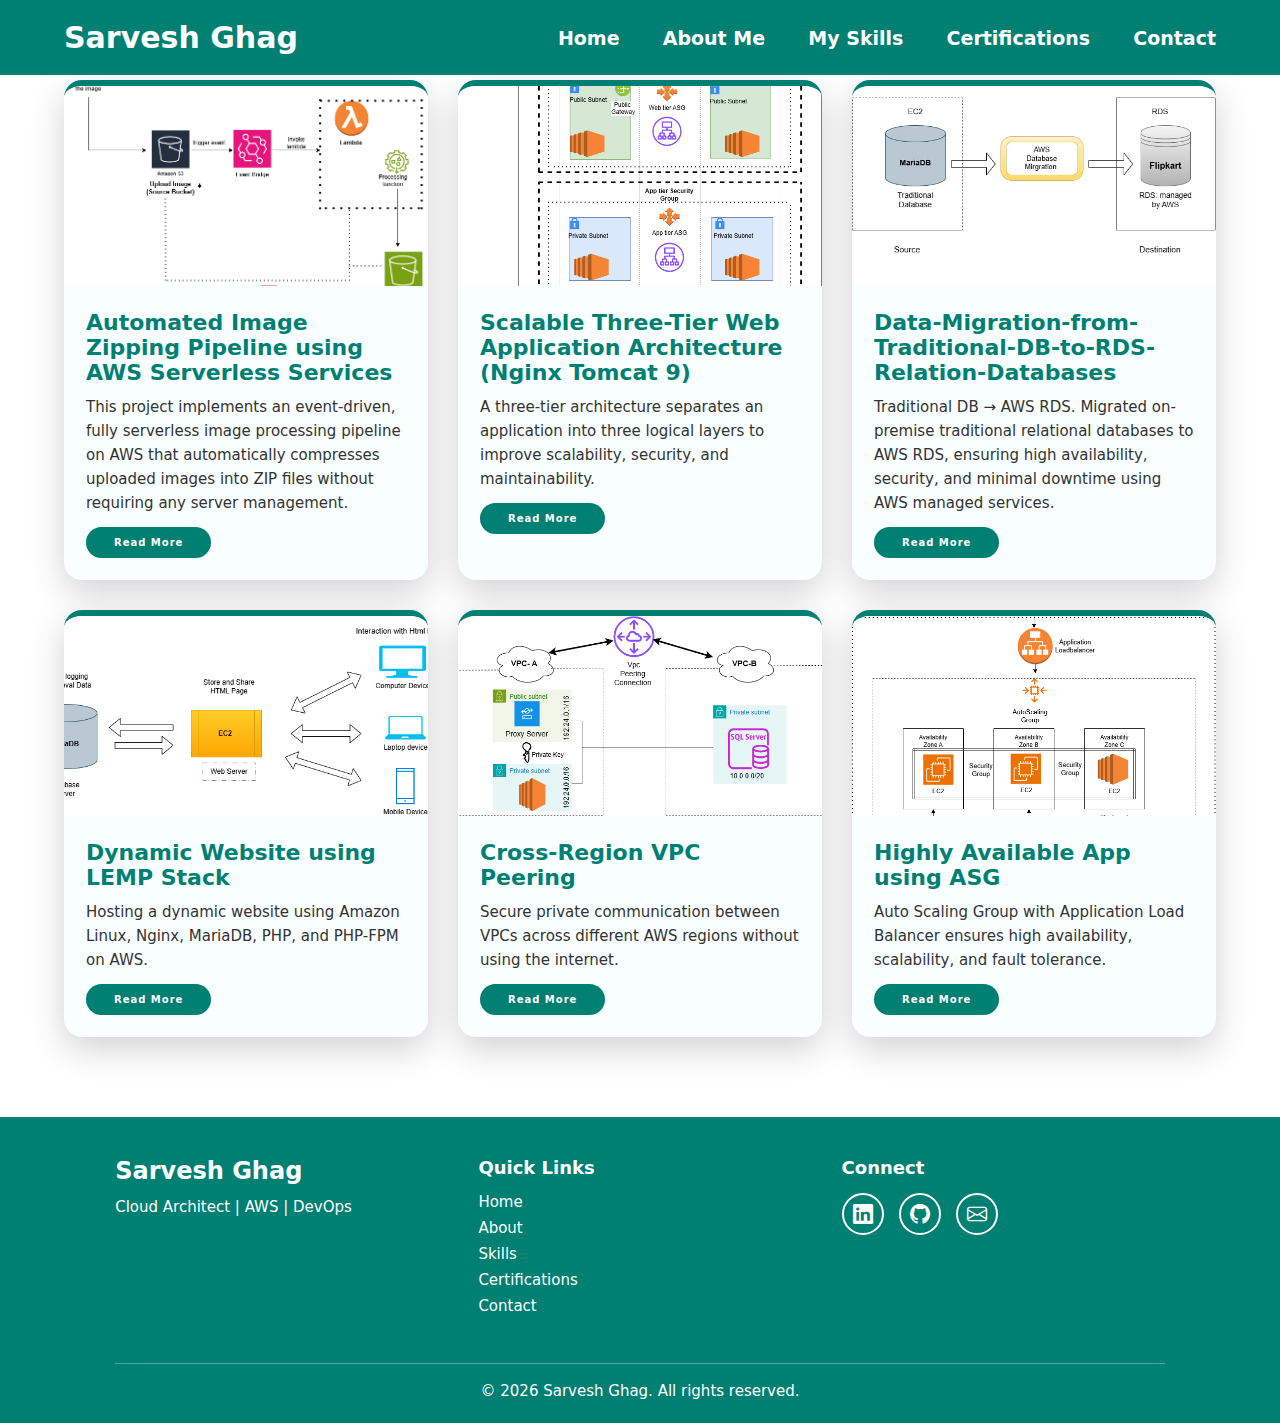
<file: aws.html>
<!DOCTYPE html>
<html lang="en">

<head>
    <meta charset="UTF-8">
    <meta name="viewport" content="width=device-width, initial-scale=1.0">
    <title>AWS Services Overview</title>
</head>

<body>


    <link rel="stylesheet" href="https://cdn.jsdelivr.net/npm/bootstrap-icons@1.11.3/font/bootstrap-icons.css">



    <link href='https://cdn.boxicons.com/3.0.6/fonts/basic/boxicons.min.css' rel='stylesheet'>

    <link rel="stylesheet" href="assets/style.css">
    <link rel="stylesheet" href="assets/aws.css">

    <script src="https://cdn.jsdelivr.net/npm/bootstrap@5.3.8/dist/js/bootstrap.bundle.min.js"
        integrity="sha384-FKyoEForCGlyvwx9Hj09JcYn3nv7wiPVlz7YYwJrWVcXK/BmnVDxM+D2scQbITxI"
        crossorigin="anonymous"></script>

    <!-- header section-->
    <header class="header">
        <a href="#home" class="logo">Sarvesh Ghag</a>
        <i class='bx bx-menu' id="menu-icon"></i>


        <nav class="navbar">
            <a href="index.html">Home</a>
            <a href="about.html ">About Me</a>
            <a href="myskill.html">My Skills</a>
            <a href="certification.html">Certifications</a>
            <a href="contact.html">Contact</a>

        </nav>
    </header>

    <section class="architecture-section">
        <div class="architecture-grid">



            <!-- Card 1 -->

            <div class="architecture-card">
                <img src="image/zipS3.drawio.png" alt="zip S3">
                <div class="card-content">
                    <h2> Automated Image Zipping Pipeline using AWS Serverless Services</h2>
                    <p>
                        This project implements an event-driven, fully serverless image processing pipeline on AWS that
                        automatically compresses uploaded images into ZIP files without requiring any server management.
                    </p>
                    <a href="https://github.com/sarveshghag-cloud/Automated-Image-Zipping-Pipeline-using-AWS-Serverless-Services.git"
                        class="btn">Read More</a>
                </div>
            </div>

            <!-- Card 2 -->
            <div class="architecture-card">
                <img src="image/3-tier.drawio.png" alt="zip S3">
                <div class="card-content">
                    <h2>Scalable Three-Tier Web Application Architecture (Nginx Tomcat 9)</h2>
                    <p>
                        A three-tier architecture separates an application into three logical layers to improve
                        scalability, security, and maintainability.
                    </p>
                    <a href="https://github.com/sarveshghag-cloud/Scalable-Three-Tier-Web-Application-Architecture-Nginx-Tomcat-9-.git" class="btn">Read More</a>
                </div>
            </div>



             <!-- Card 3-->
            <div class="architecture-card">
                <img src="image/migration.jpeg" alt="migration">
                <div class="card-content">
                    <h2>Data-Migration-from-Traditional-DB-to-RDS-Relation-Databases</h2>
                    <p>
                        Traditional DB → AWS RDS.
                        Migrated on-premise traditional relational databases to AWS RDS, ensuring high availability,
                        security, and minimal downtime using AWS managed services.
                    </p>
                    <a href="https://github.com/sarveshghag-cloud/Data-Migration-from-Traditional-DB-to-RDS-Relation-Databases-Services-.git"
                        class="btn">Read More</a>
                </div>
            </div>

            <!-- Card 4 -->
            <div class="architecture-card">
                <img src="image/dynamic.drawio.png" alt="LEMP Stack">
                <div class="card-content">
                    <h2>Dynamic Website using LEMP Stack</h2>
                    <p>
                        Hosting a dynamic website using Amazon Linux, Nginx,
                        MariaDB, PHP, and PHP-FPM on AWS.
                    </p>
                    <a href="https://github.com/sarveshghag-cloud/Signup-Page-using-LEMP-Dynamic-Stack-linux-Nginx-MySQL-php-.git"
                        class="btn">Read More</a>
                </div>
            </div>

            <!-- Card 5 -->
            <div class="architecture-card">
                <img src="image/VPC _peering.png" alt="VPC Peering">
                <div class="card-content">
                    <h2>Cross-Region VPC Peering</h2>
                    <p>
                        Secure private communication between VPCs across
                        different AWS regions without using the internet.
                    </p>
                    <a href="https://github.com/sarveshghag-cloud/-VPC-virtual-Private-Cloud-Peering-Between-two-different-AWS-regions-.git"
                        class="btn">Read More</a>
                </div>
            </div>

            <!-- Card 6 -->
            <div class="architecture-card">
                <img src="image/Auto.drawio.png" alt="Auto Scaling">
                <div class="card-content">
                    <h2>Highly Available App using ASG</h2>
                    <p>
                        Auto Scaling Group with Application Load Balancer
                        ensures high availability, scalability, and fault tolerance.
                    </p>
                    <a href="https://github.com/sarveshghag-cloud/Highly-Available-Web-Application-Using-Auto-Scaling-Group.git"
                        class="btn">Read More</a>
                </div>
            </div>



           

        </div>
    </section>
    <footer class="footer">
        <div class="footer-container">

            <!-- Brand -->
            <div class="footer-brand">
                <h3>Sarvesh Ghag</h3>
                <p>Cloud Architect | AWS | DevOps</p>
            </div>

            <!-- Quick Links -->
            <div class="footer-links">
                <h4>Quick Links</h4>
                <a href="index.html">Home</a>
                <a href="about.html">About</a>
                <a href="aws.html">Skills</a>
                <a href="certification.html">Certifications</a>
                <a href="#contact">Contact</a>
            </div>

            <!-- Social -->
            <div class="footer-social">
                <h4>Connect</h4>
                <div class="social-icons">
                    <a href="https://www.linkedin.com/" target="_blank"><i class="bi bi-linkedin"></i></a>
                    <a href="https://github.com/" target="_blank"><i class="bi bi-github"></i></a>
                    <a href="mailto:yourmail@gmail.com"><i class="bi bi-envelope"></i></a>
                </div>
            </div>

        </div>

        <div class="footer-bottom">
            <p>© 2026 Sarvesh Ghag. All rights reserved.</p>
        </div>
    </footer>
















</body>

</html>
</file>
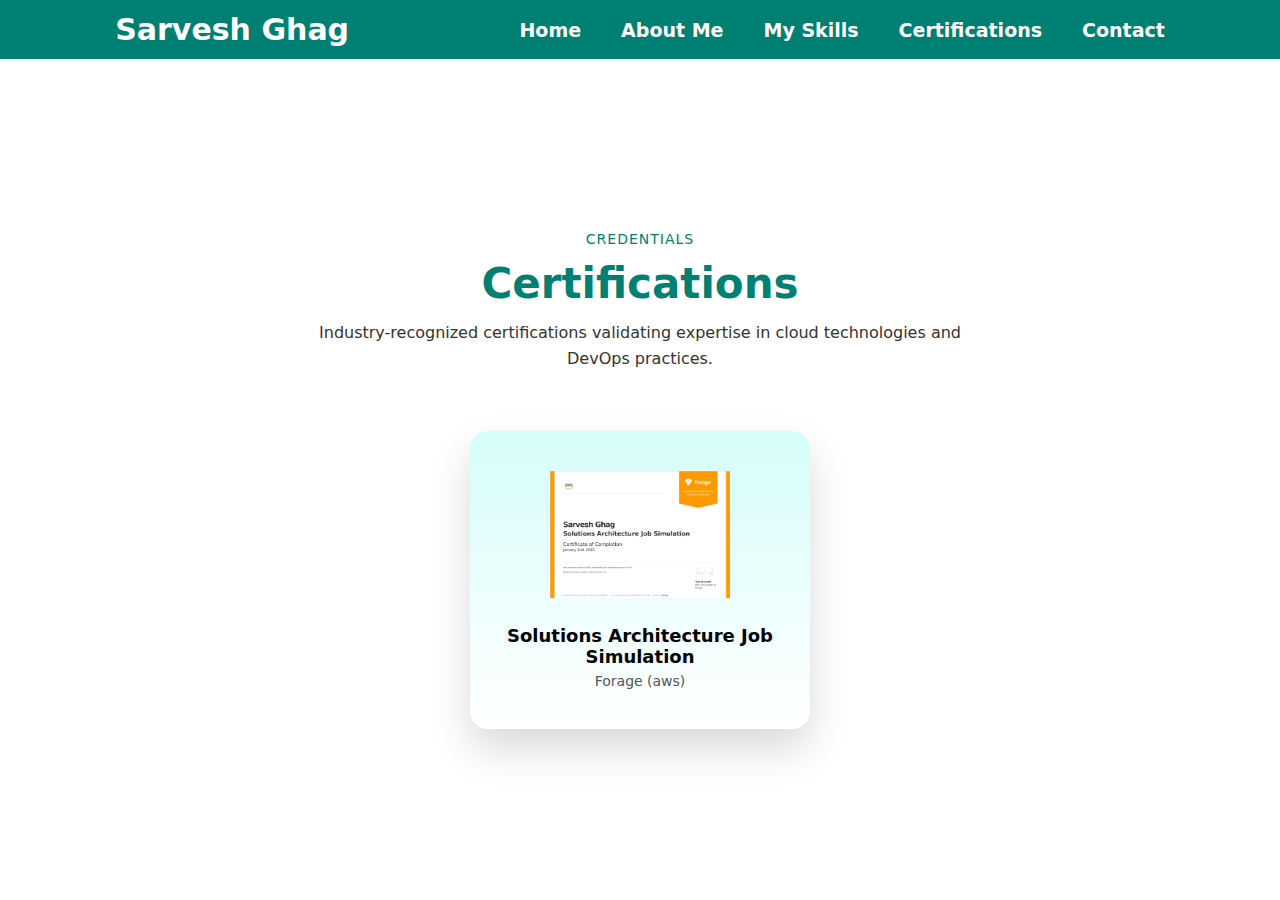
<file: certification.html>
<!DOCTYPE html>
<html lang="en">
<head>
    <meta charset="UTF-8">
    <meta name="viewport" content="width=device-width, initial-scale=1.0">
    <title>Certifications</title>
    <link rel="stylesheet" href="assets/certification.css">
</head>
<body>
     <!-- header section-->
    <header class="header">
        <a href="index.html" class="logo">Sarvesh Ghag</a>
        <i class='bx bx-menu' id="menu-icon"></i>




         <nav class="navbar">
            <a href="index.html">Home</a>
            <a href="about.html ">About Me</a>
            <a href="myskill.html">My Skills</a>
            <a href="certification.html">Certifications</a>
             <a href="contact.html">Contact</a>

        </nav>
    </header>

<section class="certifications">
    <div class="cert-container">

        <span class="section-tag">Credentials</span>
        <h1 class="section-title">Certifications</h1>
        <p class="section-subtitle">
            Industry-recognized certifications validating expertise in cloud technologies
            and DevOps practices.
        </p>

        <div class="cert-grid">

            <!-- AWS -->
            <div class="cert-card">
                <img src="image/certificate.png" alt="AWS Cloud Practitioner">
                <h3>Solutions Architecture Job Simulation</h3>
                <p>Forage (aws)</p>
            </div>

          

        </div>

    </div>
</section>

</body>
</html>
</file>
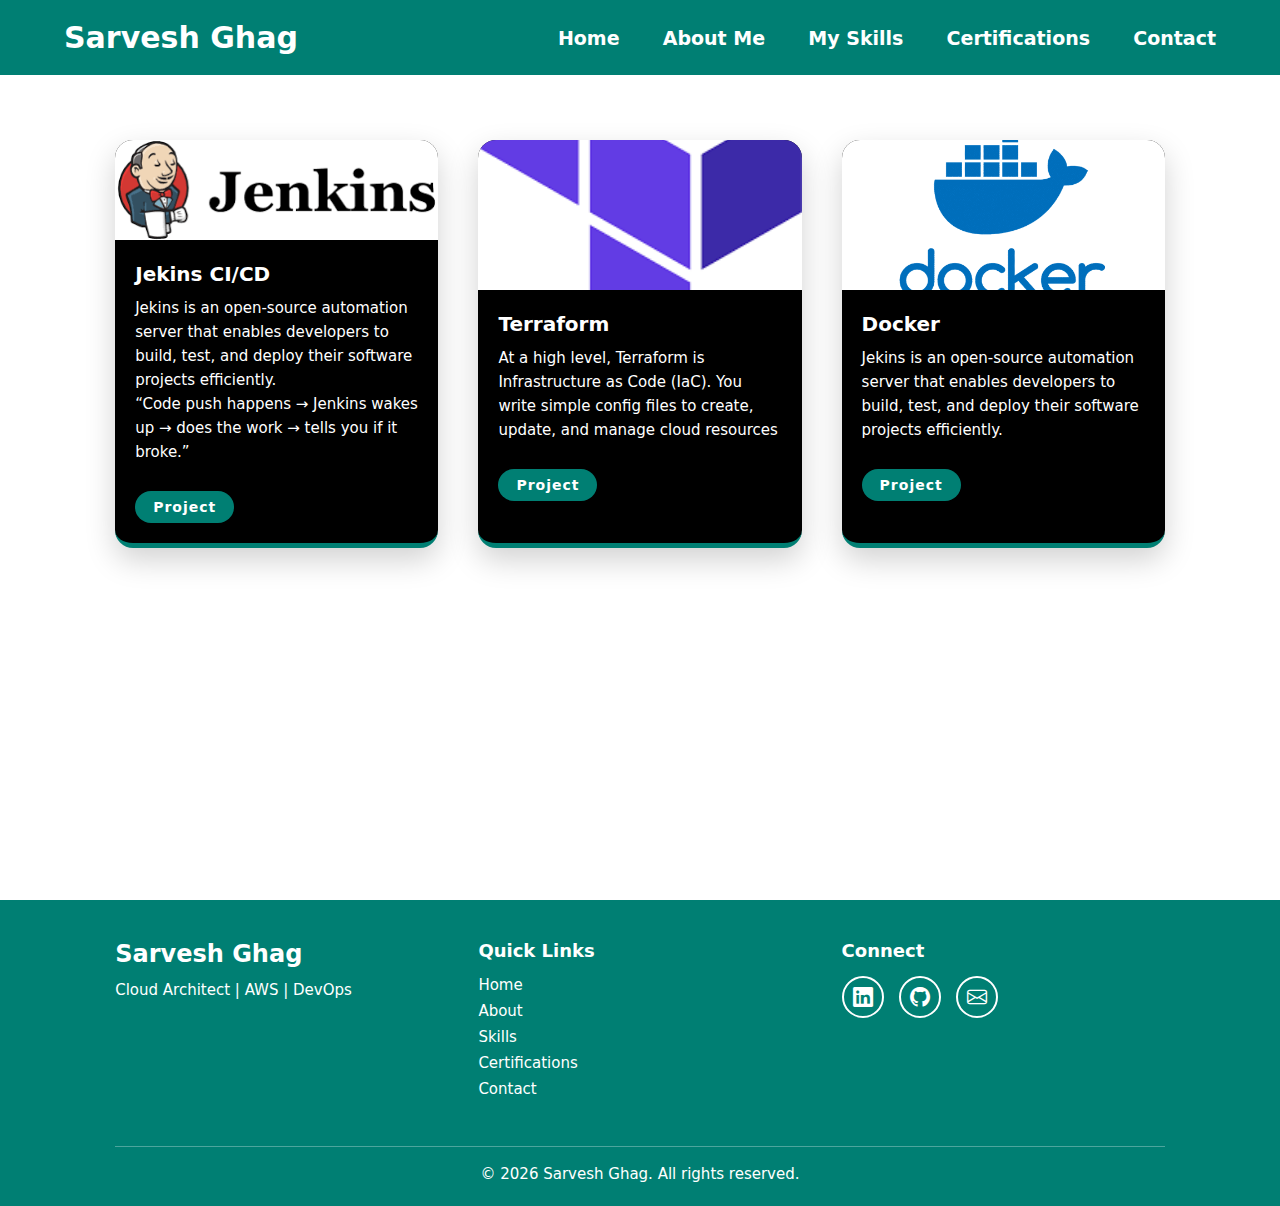
<file: devops.html>
<!DOCTYPE html>
<html lang="en">

<head>
    <meta charset="UTF-8">
    <meta name="viewport" content="width=device-width, initial-scale=1.0">
    <title>AWS Services Overview</title>
</head>

<body>


    <link rel="stylesheet" href="https://cdn.jsdelivr.net/npm/bootstrap-icons@1.11.3/font/bootstrap-icons.css">


    <link href='https://cdn.boxicons.com/3.0.6/fonts/basic/boxicons.min.css' rel='stylesheet'>

    <link rel="stylesheet" href="assets/style.css">
    <link rel="stylesheet" href="assets/aws.css">
    <link rel="stylesheet" href="assets/vcs.css">
    <link rel="stylesheet" href="assets/devops.css">

    <script src="https://cdn.jsdelivr.net/npm/bootstrap@5.3.8/dist/js/bootstrap.bundle.min.js"
        integrity="sha384-FKyoEForCGlyvwx9Hj09JcYn3nv7wiPVlz7YYwJrWVcXK/BmnVDxM+D2scQbITxI"
        crossorigin="anonymous"></script>

    <!-- header section-->
    <header class="header">
        <a href="#home" class="logo">Sarvesh Ghag</a>
        <i class='bx bx-menu' id="menu-icon"></i>


        <nav class="navbar">
            <a href="index.html">Home</a>
            <a href="about.html ">About Me</a>
            <a href="myskill.html">My Skills</a>
            <a href="certification.html">Certifications</a>
            <a href="contact.html">Contact</a>

        </nav>
    </header>

    <section class="devops-section">
        <div class="devops">

            <!-- Card 1 -->
            <div class="devops-card">
                <img src="image/jekins.png" alt="devops" >
                <div class="card-content">
                    <h2>Jekins CI/CD</h2>
                    <p>
                        Jekins is an open-source automation server that enables developers to build, test, and deploy
                        their software projects efficiently.<br>
                        “Code push happens → Jenkins wakes up → does the work → tells you if it broke.”
                    </p>
                    <a href="jenkins-project.html" class="btn">
                        Project
                    </a>
                </div>
            </div>

            <!-- Card 2 -->
            <div class="devops-card">
                <img src="image/tf.png" alt="devops" style=" width: 100%; height: 150px;">
                <div class="card-content">
                    <h2>Terraform</h2>
                    <p>
                        At a high level, Terraform is Infrastructure as Code (IaC). You write simple config files to
                        create, update, and manage cloud resources
                    </p>
                    <a href="" class="btn">
                        Project
                    </a>
                </div>
            </div>

            <!-- Card 3 -->
            <div class="devops-card">
                <img src="image/docker.png" alt="devops" style=" width: 100%; height: 150px;">
                <div class="card-content">
                    <h2>Docker</h2>
                    <p>
                        Jekins is an open-source automation server that enables developers to build, test, and deploy
                        their software projects efficiently.
                    </p>
                    <a href="" class="btn">
                        Project
                    </a>
                </div>
            </div>






        </div>
    </section>



    <footer class="footer">
        <div class="footer-container">

            <!-- Brand -->
            <div class="footer-brand">
                <h3>Sarvesh Ghag</h3>
                <p>Cloud Architect | AWS | DevOps</p>
            </div>

            <!-- Quick Links -->
            <div class="footer-links">
                <h4>Quick Links</h4>
                <a href="index.html">Home</a>
                <a href="about.html">About</a>
                <a href="aws.html">Skills</a>
                <a href="certification.html">Certifications</a>
                <a href="#contact">Contact</a>
            </div>

            <!-- Social -->
            <div class="footer-social">
                <h4>Connect</h4>
                <div class="social-icons">
                    <a href="https://www.linkedin.com/" target="_blank"><i class="bi bi-linkedin"></i></a>
                    <a href="https://github.com/" target="_blank"><i class="bi bi-github"></i></a>
                    <a href="mailto:yourmail@gmail.com"><i class="bi bi-envelope"></i></a>
                </div>
            </div>

        </div>

        <div class="footer-bottom">
            <p>© 2026 Sarvesh Ghag. All rights reserved.</p>
        </div>
    </footer>
















</body>

</html>
</file>
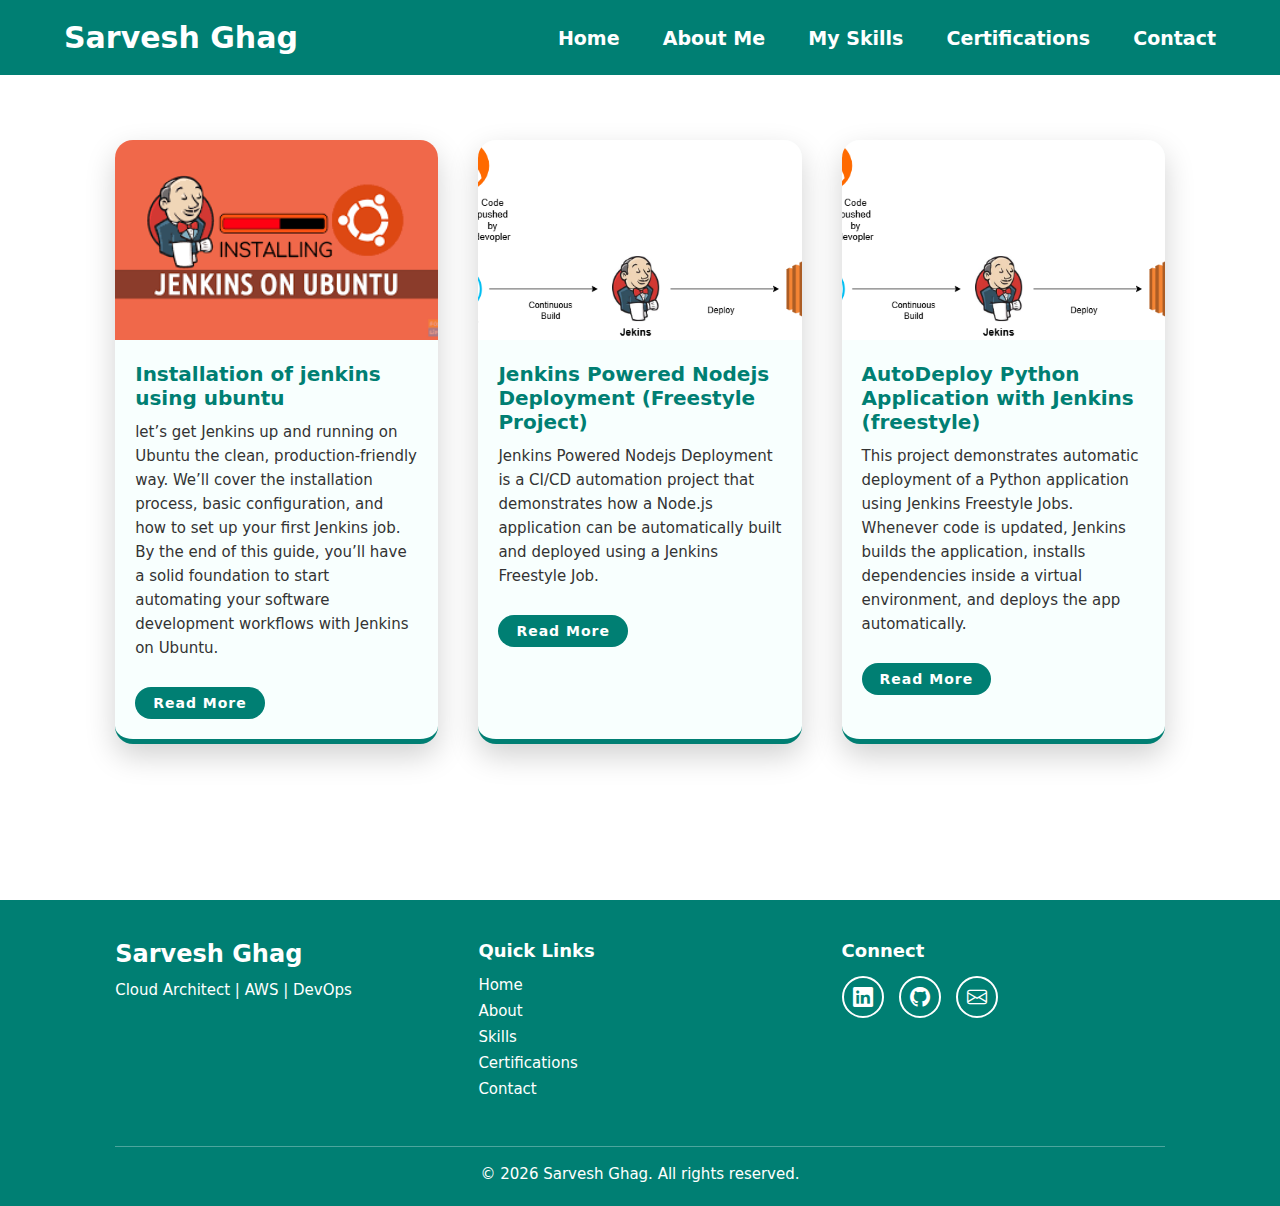
<file: jenkins-project.html>
<!DOCTYPE html>
<html lang="en">

<head>
    <meta charset="UTF-8">
    <meta name="viewport" content="width=device-width, initial-scale=1.0">
    <title>AWS Services Overview</title>
</head>

<body>


    <link rel="stylesheet" href="https://cdn.jsdelivr.net/npm/bootstrap-icons@1.11.3/font/bootstrap-icons.css">


    <link href='https://cdn.boxicons.com/3.0.6/fonts/basic/boxicons.min.css' rel='stylesheet'>

    <link rel="stylesheet" href="assets/style.css">
    <link rel="stylesheet" href="assets/aws.css">
    <link rel="stylesheet" href="assets/vcs.css">

    <script src="https://cdn.jsdelivr.net/npm/bootstrap@5.3.8/dist/js/bootstrap.bundle.min.js"
        integrity="sha384-FKyoEForCGlyvwx9Hj09JcYn3nv7wiPVlz7YYwJrWVcXK/BmnVDxM+D2scQbITxI"
        crossorigin="anonymous"></script>

    <!-- header section-->
    <header class="header">
        <a href="#home" class="logo">Sarvesh Ghag</a>
        <i class='bx bx-menu' id="menu-icon"></i>


        <nav class="navbar">
            <a href="index.html">Home</a>
            <a href="about.html ">About Me</a>
            <a href="myskill.html">My Skills</a>
            <a href="certification.html">Certifications</a>
            <a href="contact.html">Contact</a>

        </nav>
    </header>

    <section class="VCS-section">
        <div class="VCS">

            <!-- Card 1 -->

            <div class="vcs-card">
                <img src="image/jenkin-ubuntu.png" alt="vcs">
                <div class="card-content">
                    <h2>Installation of jenkins using ubuntu</h2>
                    <p>
                        let’s get Jenkins up and running on Ubuntu the clean, production-friendly way. We’ll cover the
                        installation process, basic configuration, and how to set up your first Jenkins job. By the end
                        of this guide, you’ll have a solid foundation to start automating your software development
                        workflows with Jenkins on Ubuntu.
                    </p>
                    <a href="https://github.com/sarveshghag-cloud/installation-of-jenkins-ubuntu-.git" class="btn">
                        Read More
                    </a>
                </div>
            </div>

            <!-- Card 2 -->
            <div class="vcs-card">
                <img src="image/node-deploy.drawio.png" alt="vcs">
                <div class="card-content">
                    <h2>Jenkins Powered Nodejs Deployment (Freestyle Project)</h2>
                    <p>
                        Jenkins Powered Nodejs Deployment is a CI/CD automation project that demonstrates how a Node.js
                        application can be automatically built and deployed using a Jenkins Freestyle Job.
                    </p>
                    <a href="https://github.com/sarveshghag-cloud/Jenkins-Powered-Node-Deployment-Freestyle-Project-.git"
                        class="btn">
                        Read More
                    </a>
                </div>
            </div>

            <!-- Card 3 -->

            <div class="vcs-card">
                <img src="image/node-deploy.drawio.png" alt="vcs">
                <div class="card-content">
                    <h2>AutoDeploy Python Application with Jenkins (freestyle)</h2>
                    <p>
                        This project demonstrates automatic deployment of a Python application using Jenkins Freestyle Jobs.
                        Whenever code is updated, Jenkins builds the application, installs dependencies inside a virtual environment, and deploys the app automatically.
                    </p>
                    <a href="https://github.com/sarveshghag-cloud/AutoDeploy-Python-Application-with-Jenkins-freestyle-.git"
                        class="btn">
                        Read More
                    </a>
                </div>
            </div>
            <!-- Card 4 -->



        </div>
    </section>



    <footer class="footer">
        <div class="footer-container">

            <!-- Brand -->
            <div class="footer-brand">
                <h3>Sarvesh Ghag</h3>
                <p>Cloud Architect | AWS | DevOps</p>
            </div>

            <!-- Quick Links -->
            <div class="footer-links">
                <h4>Quick Links</h4>
                <a href="index.html">Home</a>
                <a href="about.html">About</a>
                <a href="aws.html">Skills</a>
                <a href="certification.html">Certifications</a>
                <a href="#contact">Contact</a>
            </div>

            <!-- Social -->
            <div class="footer-social">
                <h4>Connect</h4>
                <div class="social-icons">
                    <a href="https://www.linkedin.com/" target="_blank"><i class="bi bi-linkedin"></i></a>
                    <a href="https://github.com/" target="_blank"><i class="bi bi-github"></i></a>
                    <a href="mailto:yourmail@gmail.com"><i class="bi bi-envelope"></i></a>
                </div>
            </div>

        </div>

        <div class="footer-bottom">
            <p>© 2026 Sarvesh Ghag. All rights reserved.</p>
        </div>
    </footer>
















</body>

</html>
</file>
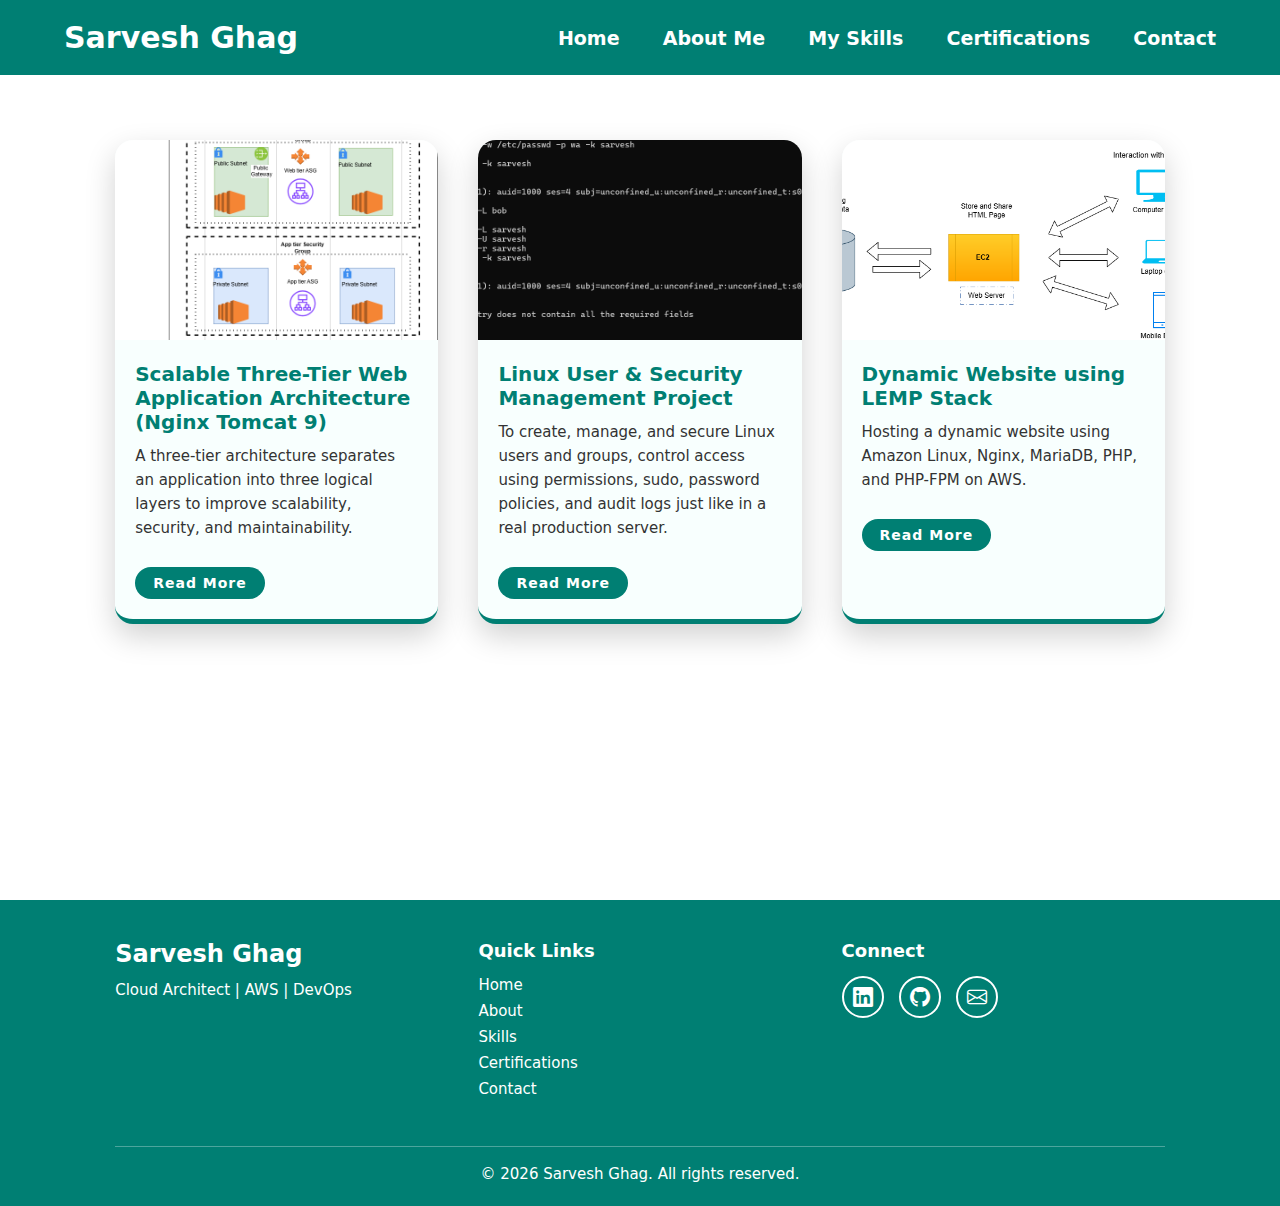
<file: linux-project.html>
<!DOCTYPE html>
<html lang="en">

<head>
    <meta charset="UTF-8">
    <meta name="viewport" content="width=device-width, initial-scale=1.0">
    <title>AWS Services Overview</title>
</head>

<body>


    <link rel="stylesheet" href="https://cdn.jsdelivr.net/npm/bootstrap-icons@1.11.3/font/bootstrap-icons.css">



    <link href='https://cdn.boxicons.com/3.0.6/fonts/basic/boxicons.min.css' rel='stylesheet'>

    <link rel="stylesheet" href="assets/style.css">
    <link rel="stylesheet" href="assets/aws.css">
    <link rel="stylesheet" href="assets/vcs.css">

    <script src="https://cdn.jsdelivr.net/npm/bootstrap@5.3.8/dist/js/bootstrap.bundle.min.js"
        integrity="sha384-FKyoEForCGlyvwx9Hj09JcYn3nv7wiPVlz7YYwJrWVcXK/BmnVDxM+D2scQbITxI"
        crossorigin="anonymous"></script>

    <!-- header section-->
    <header class="header">
        <a href="#home" class="logo">Sarvesh Ghag</a>
        <i class='bx bx-menu' id="menu-icon"></i>


        <nav class="navbar">
            <a href="index.html">Home</a>
            <a href="about.html ">About Me</a>
            <a href="myskill.html">My Skills</a>
            <a href="certification.html">Certifications</a>
            <a href="contact.html">Contact</a>

        </nav>
    </header>

    <section class="VCS-section">
        <div class="VCS">

            <!-- Card 1 -->
            <div class="vcs-card">
                <img src="image/3-tier.drawio.png" alt="vcs">
                <div class="card-content">
                    <h2>Scalable Three-Tier Web Application Architecture (Nginx Tomcat 9)</h2>
                    <p>
                        A three-tier architecture separates an application into three logical layers to improve
                        scalability, security, and maintainability.
                    </p>
                    <a href="https://github.com/sarveshghag-cloud/Scalable-Three-Tier-Web-Application-Architecture-Nginx-Tomcat-9-.git"
                        class="btn">
                        Read More
                    </a>
                </div>
            </div>

            <!--card 2-->
            <div class="vcs-card">
                <img src="image/output.png" alt="vcs">
                <div class="card-content">
                    <h2>Linux User & Security Management Project</h2>
                    <p>
                        To create, manage, and secure Linux users and groups, control access using permissions, sudo,
                        password policies, and audit logs just like in a real production server.
                    </p>
                    <a href="https://github.com/sarveshghag-cloud/Linux-User-Security-Management-Project.git"
                        class="btn">
                        Read More
                    </a>
                </div>
            </div>

            <!-- Card 3 -->
             <div class="vcs-card">
                <img src="image/dynamic.drawio.png" alt="vcs">
                <div class="card-content">
                    <h2>Dynamic Website using LEMP Stack</h2>
                    <p>
                         Hosting a dynamic website using Amazon Linux, Nginx,
                        MariaDB, PHP, and PHP-FPM on AWS.
                    </p>
                   <a href="https://github.com/sarveshghag-cloud/Signup-Page-using-LEMP-Dynamic-Stack-linux-Nginx-MySQL-php-.git"
                        class="btn">Read More</a>
                </div>
            </div>









        </div>
    </section>



    <footer class="footer">
        <div class="footer-container">

            <!-- Brand -->
            <div class="footer-brand">
                <h3>Sarvesh Ghag</h3>
                <p>Cloud Architect | AWS | DevOps</p>
            </div>

            <!-- Quick Links -->
            <div class="footer-links">
                <h4>Quick Links</h4>
                <a href="index.html">Home</a>
                <a href="about.html">About</a>
                <a href="aws.html">Skills</a>
                <a href="certification.html">Certifications</a>
                <a href="#contact">Contact</a>
            </div>

            <!-- Social -->
            <div class="footer-social">
                <h4>Connect</h4>
                <div class="social-icons">
                    <a href="https://www.linkedin.com/" target="_blank"><i class="bi bi-linkedin"></i></a>
                    <a href="https://github.com/" target="_blank"><i class="bi bi-github"></i></a>
                    <a href="mailto:yourmail@gmail.com"><i class="bi bi-envelope"></i></a>
                </div>
            </div>

        </div>

        <div class="footer-bottom">
            <p>© 2026 Sarvesh Ghag. All rights reserved.</p>
        </div>
    </footer>
















</body>

</html>
</file>
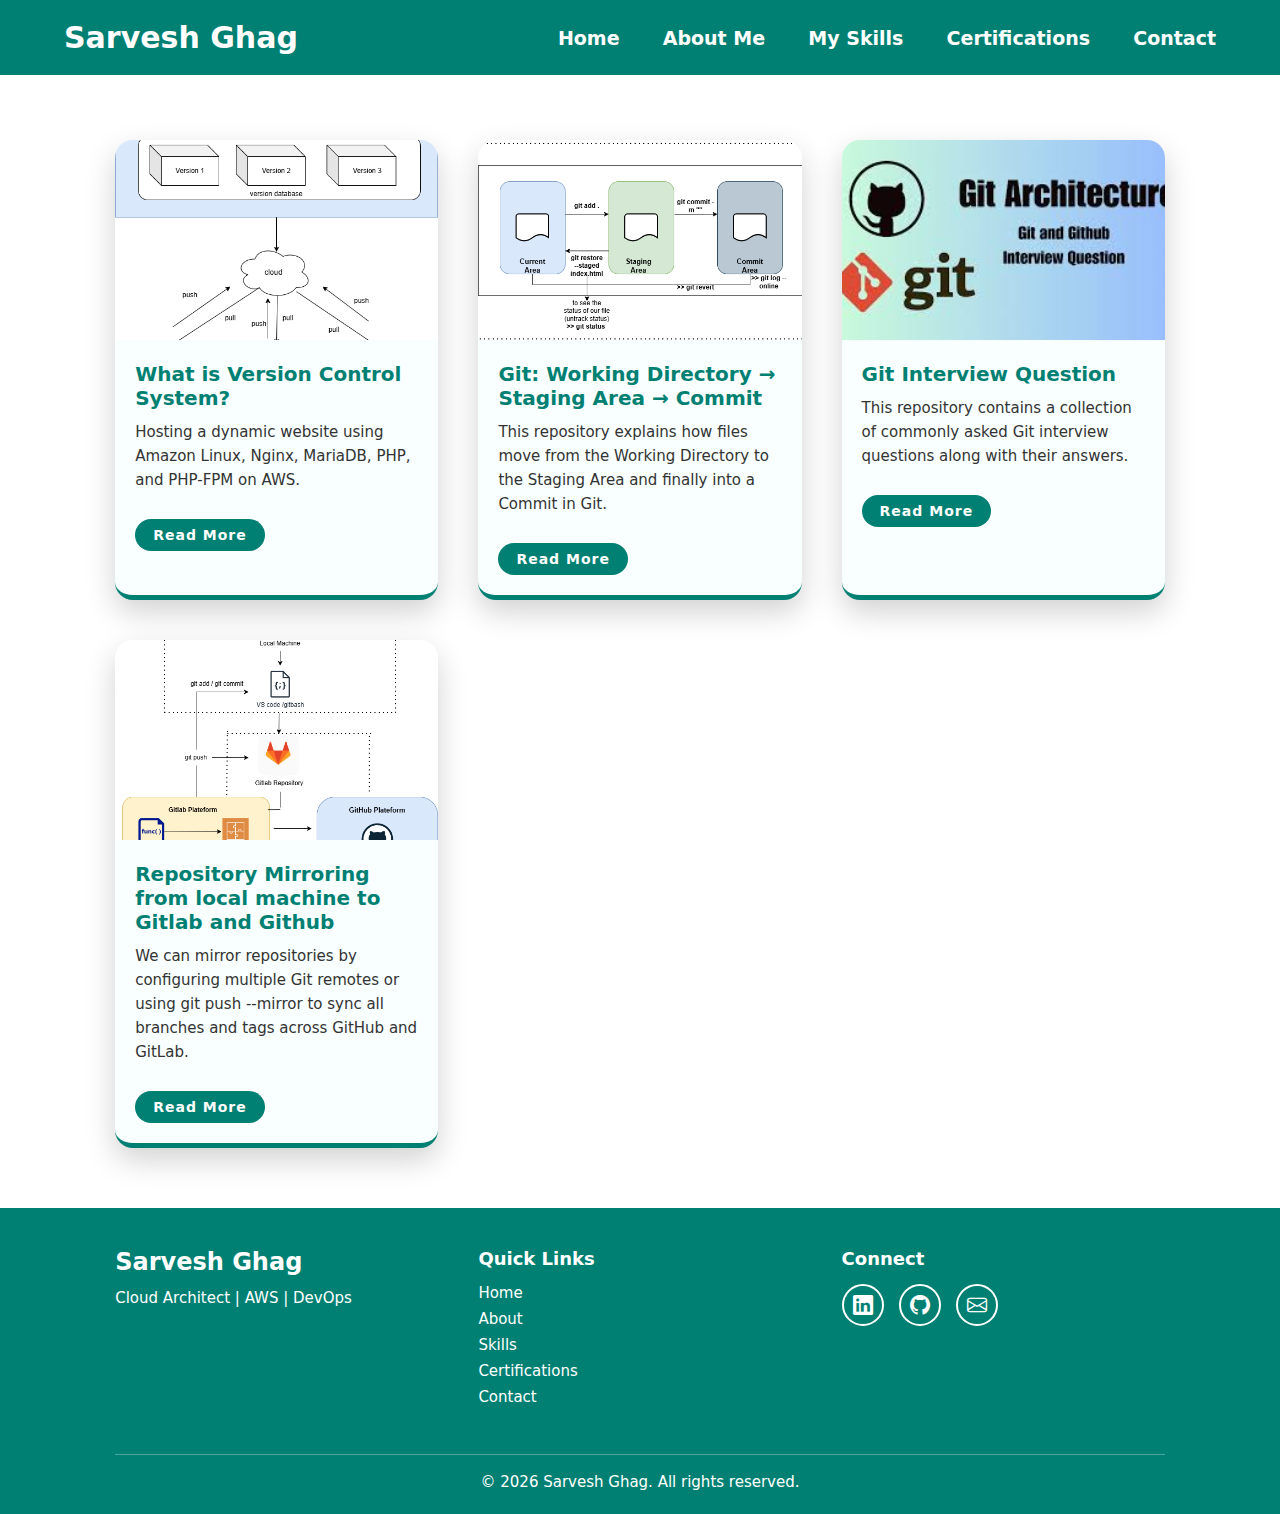
<file: vcs.html>
<!DOCTYPE html>
<html lang="en">

<head>
    <meta charset="UTF-8">
    <meta name="viewport" content="width=device-width, initial-scale=1.0">
    <title>AWS Services Overview</title>
</head>

<body>


    <link rel="stylesheet" href="https://cdn.jsdelivr.net/npm/bootstrap-icons@1.11.3/font/bootstrap-icons.css">


    <link href='https://cdn.boxicons.com/3.0.6/fonts/basic/boxicons.min.css' rel='stylesheet'>

    <link rel="stylesheet" href="assets/style.css">
    <link rel="stylesheet" href="assets/aws.css">
    <link rel="stylesheet" href="assets/vcs.css">

    <script src="https://cdn.jsdelivr.net/npm/bootstrap@5.3.8/dist/js/bootstrap.bundle.min.js"
        integrity="sha384-FKyoEForCGlyvwx9Hj09JcYn3nv7wiPVlz7YYwJrWVcXK/BmnVDxM+D2scQbITxI"
        crossorigin="anonymous"></script>

    <!-- header section-->
    <header class="header">
        <a href="#home" class="logo">Sarvesh Ghag</a>
        <i class='bx bx-menu' id="menu-icon"></i>


        <nav class="navbar">
            <a href="index.html">Home</a>
            <a href="about.html ">About Me</a>
            <a href="myskill.html">My Skills</a>
            <a href="certification.html">Certifications</a>
            <a href="contact.html">Contact</a>

        </nav>
    </header>

    <section class="VCS-section">
        <div class="VCS">

            <!-- Card 1 -->
            <div class="vcs-card">
                <img src="image/distributed.drawio.png" alt="vcs">
                <div class="card-content">
                    <h2>What is Version Control System?</h2>
                    <p>
                        Hosting a dynamic website using Amazon Linux, Nginx,
                        MariaDB, PHP, and PHP-FPM on AWS.
                    </p>
                    <a href="https://github.com/sarveshghag-cloud/version-control-system-.git" class="btn">
                        Read More
                    </a>
                </div>
            </div>

            <!-- Card 2 -->
            <div class="vcs-card">
                <img src="image/revert.drawio.png" alt="vcs">
                <div class="card-content">
                    <h2>Git: Working Directory → Staging Area → Commit</h2>
                    <p>
                        This repository explains how files move from the Working
                        Directory to the Staging Area and finally into a Commit in Git.
                    </p>
                    <a href="https://github.com/sarveshghag-cloud/git-version.git" class="btn">Read More</a>
                </div>
            </div>

            <!-- Card 3 -->

            <div class="vcs-card">
                <img src="image/git-image.jpeg" alt="vcs">
                <div class="card-content">
                    <h2>Git Interview Question</h2>
                    <p>
                        This repository contains a collection of commonly asked
                        Git interview questions along with their answers.
                    </p>
                    <a href="https://github.com/sarveshghag-cloud/Git-Interview.git" class="btn">Read More</a>
                </div>
            </div>

            <!-- Card 4 -->
            <div class="vcs-card">
                <img src="image/mirror.drawio.png" alt="vcs">
                <div class="card-content">
                    <h2>Repository Mirroring from local machine to Gitlab and Github</h2>
                    <p>
                        We can mirror repositories by configuring multiple Git remotes or using git push --mirror to
                        sync all branches and tags across GitHub and GitLab.
                    </p>
                    <a href="https://github.com/sarveshghag-cloud/Repository-Mirroring-from-local-machine-to-Gitlab-and-Github.git"
                        class="btn">Read More</a>
                </div>
            </div>


        </div>
    </section>



    <footer class="footer">
        <div class="footer-container">

            <!-- Brand -->
            <div class="footer-brand">
                <h3>Sarvesh Ghag</h3>
                <p>Cloud Architect | AWS | DevOps</p>
            </div>

            <!-- Quick Links -->
            <div class="footer-links">
                <h4>Quick Links</h4>
                <a href="index.html">Home</a>
                <a href="about.html">About</a>
                <a href="aws.html">Skills</a>
                <a href="certification.html">Certifications</a>
                <a href="#contact">Contact</a>
            </div>

            <!-- Social -->
            <div class="footer-social">
                <h4>Connect</h4>
                <div class="social-icons">
                    <a href="https://www.linkedin.com/" target="_blank"><i class="bi bi-linkedin"></i></a>
                    <a href="https://github.com/" target="_blank"><i class="bi bi-github"></i></a>
                    <a href="mailto:yourmail@gmail.com"><i class="bi bi-envelope"></i></a>
                </div>
            </div>

        </div>

        <div class="footer-bottom">
            <p>© 2026 Sarvesh Ghag. All rights reserved.</p>
        </div>
    </footer>
















</body>

</html>
</file>
<file: assets/style.css>
* {
  margin: 0;
  padding: 0;
  box-sizing: border-box;
  text-decoration: none;
  border: none;
  outline: none;
  scroll-behavior: smooth;
  font-family: system-ui, -apple-system, BlinkMacSystemFont, "Segoe UI", Roboto,
    Oxygen, Ubuntu, Cantarell, "Open Sans", "Helvetica Neue", sans-serif;
}

:root {
  --bg-color: #fff;
  --snd-bg-color: #d5fdf9;
  --text-color: #000;
  --main-color: #007f73;
}

html {
  font-size: 62.5%;
  overflow-x: hidden;
}

body {
  background: var(--bg-color);
  color: var(--text-color);
}

section {
  min-height: 100vh;
  padding: 10rem 9% 2rem;
}

.header {
  position: fixed;
  width: 100%;
  top: 0;
  right: 0;
  z-index: 1000;
  display: flex;
  align-items: center;
  justify-content: space-between;
  padding: 2rem 5%;
  background: var(--main-color);
  backdrop-filter: blur(10px);
  transition: all 0.5s ease;
}

.logo {
  font-size: 3rem;
  color: var(--bg-color);
  font-weight: 700;
  cursor: pointer;
  transition: 0.3s ease;
}

.logo:hover {
  transform: scale(1.05);
}

.navbar a {
  font-size: 1.9rem;
  color: var(--bg-color);
  margin-left: 4rem;
  font-weight: 700;
  transition: 0.3s ease;
}
.navbar a:hover,
.navbar a.active {
  color: var(--text-color);
}
#menu-icon {
  font-size: 3.6rem;
  color: var(--bg-color);
  cursor: pointer;
  display: none;
}

/*home section*/
.home {
  display: flex;
  justify-content: center;
  align-items: center;
}
.home-img {
  border-radius: 50%;
  box-shadow: 0 0 25px var(--main-color);
  cursor: pointer;
  animation: floatImage 4s ease-in-out infinite;
  transition: 0.4s ease;

  width: 400px; /* fixed width ensures perfect circle */
  height: 300px; /* same height */

  overflow: hidden; /* forces image to stay inside circle */

  display: flex;
  justify-content: center;
  align-items: center;
}

.home-img img {
  width: 100%;
  height: 100%;
  object-fit: contain; /* fills the circle without stretching */
  border-radius: 50%; /* keep circle shape */
}

.home-img img:hover {
  box-shadow: 0 0 25px var(--main-color), 0 0 35px var(--main-color),
    0 0 45px var(--main-color);
}
@keyframes floatImage {
  0% {
    transform: translateY(0);
  }
  50% {
    transform: translateY(-2.4rem);
  }
  100% {
    transform: translateY(0);
  }
}
.home-content {
  margin-left: 5rem;
}
.home-content h3 {
  font-size: 3.7rem;
  font-weight: 700;
}
.home-content h3:nth-of-type(2) {
  margin-bottom: 2rem;
}
span {
  color: var(--main-color);
}
.home-content h1 {
  font-size: 6rem;
  font-weight: 700;
  line-height: 1.3;
}
.home-content p {
  font-size: 1.6rem;
}
.social-media a {
  display: inline-flex;
  justify-content: center;
  align-items: center;
  width: 42px;
  height: 42px;
  background: transparent;
  border: 0.2rem solid(--main-color);
  border-radius: 50%;
  font-size: 2rem;
  color: var(--main-color);
  margin: 3rem 1.5rem 3rem 0;
  transition: 0.3s ease;
}
.social-media a:hover {
  transform: scale(1.2) translateY(-10px);
  background-color: var(--main-color);
  color: var(--bg-color);
  box-shadow: 0 0 25px var(--main-color);
}
.btn {
  display: inline-block;
  padding: 1rem 2.8rem;
  background: var(--main-color);
  border-radius: 4rem;
  box-shadow: none;
  font-size: 1.6 rem;
  color: var(--bg-color);
  letter-spacing: 0.1rem;
  font-weight: 600;
  transition: 0.3s ease;
}
.btn:hover {
  box-shadow: 0 0 1.6rem var(--main-color);
}
.about {
  display: flex;
  align-items: center;
  justify-content: center;
  gap: 2rem;
  background: mintcream;
}
.about-img img {
  width: 18vw;
  border: 2px solid var(--main-color);
  border-radius: 50%;
  box-shadow: 0 0 25px var(--main-color);
  cursor: pointer;
  transition: 0.4s ease;

  aspect-ratio: 1 / 1;
  object-fit: contain;
}
.about-img img:hover {
  box-shadow: 0 0 25px var(--main-color), 0 0 35px var(--main-color),
    0 0 45px var(--main-color);
}
.heading {
  font-size: 6rem;
  text-align: left;
}
.about-content {
  padding: 0 4rem;
}
.about-content h2 {
  text-align: left;
  line-height: 1.2;
}
.about-content h3 {
  font-size: 3rem;
}
.about-content p {
  font-size: 1.6rem;
  margin: 2rem 0 3rem;
}
.btn-about {
  display: inline-block;
  padding: 1rem 2.8rem;
  background: var(--main-color);
  border-radius: 4rem;
  box-shadow: none;
  font-size: 1.6 rem;
  color: var(--bg-color);
  letter-spacing: 0.1rem;
  font-weight: 600;
  transition: 0.3s ease;
}
.btn-about:hover {
  box-shadow: 0 0 1.6rem var(--main-color);
}
.services-container {
  display: grid;
  grid-template-columns: repeat(2, 1fr); /* 2 columns = 2 rows automatically */
  gap: 25px;
  margin-top: 40px;
}

/* mobile responsive */
@media (max-width: 768px) {
  .services-container {
    grid-template-columns: 1fr;
  }
}

.services h2 {
  text-align: center;
  font-size: 4rem;
  margin-bottom: 20px;
}

.services-box {
  padding: 30px;
  background: mintcream;
  color: black;
  border-radius: 12px;
  text-align: center;
  transition: 0.4s;
  border: 1px solid #1f1f1f;
}

.services-box:hover {
  transform: translateY(-10px);
  box-shadow: 0 0 20px var(--main-color);
  border-color: var(--main-color);
}

.services-box svg {
  width: 50px;
  height: 50px;
  fill: black;
}

.services-box h3 {
  margin: 10px 0;
  font-size: large;
}
.services-box p {
  margin: 10px 0;
  font-size: medium;
}

.services-box .btn {
  display: inline-block;
  margin-top: 10px;
  padding: 8px 16px;
  border-radius: 6px;
  text-decoration: none;
  color: white;
  background: var(--main-color);
}

/* ===== HEADING SECTION ===== */
.heading-section {
  position: relative;
  text-align: center;
  margin-bottom: 60px;
}

/* Main Title */
.section-title {
  text-align: center;
  font-size: 4rem;
  margin-bottom: 20px;
}

/* Description */
.section-desc {
  max-width: 720px;
  margin: 0 auto;
  font-size: 16px;
  line-height: 1.7;
  color: #000;
}

/* ===== CARDS ===== */
.resume-title {
  font-size: 42px; /* reduce from very large size */
  margin-bottom: 12px; /* controls space below heading */
  font-weight: 700;
}
.resume-desc {
  font-size: 16px; /* smaller, professional */
  line-height: 1.6;
  margin-top: 0; /* remove extra space */
  max-width: 700px;
}
.resume-header {
  margin-bottom: 20px; /* reduce this */
}

.resume-wrap {
  background: #f4fffb;
  padding: 30px;
  border-radius: 14px;
  border-left: 5px solid var(--main-color);
  box-shadow: 0 10px 30px rgba(0, 0, 0, 0.08);
  transition: all 0.3s ease;
  height: 100%;
}
.resume-wrap .date {
  font-size: 16px; /* was 14px */
  font-weight: 700;
}

.resume-wrap h3 {
  font-size: 22px; /* was 20px */
  font-weight: 700;
}

.resume-wrap .position {
  font-size: 17px; /* was 15px */
  font-weight: 600;
}
.resume-wrap ul li {
  font-size: 16.5px; /* was default */
  line-height: 1.7;
}

.resume-wrap:hover {
  transform: translateY(-10px);
  box-shadow: 0 0 20px var(--main-color);
  border-color: var(--main-color);
}

./* Section */
.education-section {
  background: #000;
  padding: 80px 0;
  color: #fff;
}

/* Title */
.section-title {
  text-align: center;
  margin-bottom: 60px;
}

.section-title h2 {
  /* was ~26px */
  font-weight: 700;
  font-size: 4rem;
}

.title-line {
  display: block;
  width: 100%;
  height: 2px;
  background: linear-gradient(
    to right,
    transparent,
    var(--main-color),
    transparent
  );
  margin-top: 20px;
}

/* Card */
.edu-card {
  background: mintcream;
  padding: 40px;
  border-radius: 12px;
  box-shadow: 0 10px 30px rgba(0, 0, 0, 0.6);
  transition: 0.3s ease;
  height: 100%;
}

.edu-card:hover {
  transform: translateY(-10px);
  box-shadow: 0 0 20px var(--main-color);
  border-color: var(--main-color);
}

/* Year */
.edu-year {
  color: vat(--main-color);
  font-size: 16px; /* was 14px */
  font-weight: 700;
}

/* Text */
.edu-card h3 {
  font-size: 16px; /* was 14px */
  font-weight: 700;
}

.edu-card h5 {
  font-size: 14px;
  letter-spacing: 2px;
  text-transform: uppercase;
  color: #000;
  margin-bottom: 25px;
  font-weight: 700;
}

.edu-card p {
  font-size: 16px;
  color: #000;
}
/* ================= RESPONSIVE ================= */

/* Tablets */
@media (max-width: 1024px) {
  section {
    padding: 10rem 6% 2rem;
  }

  .home-content h1 {
    font-size: 4.8rem;
  }

  .home-content h3 {
    font-size: 3rem;
  }

  .about {
    flex-direction: column;
    text-align: center;
  }

  .about-img img {
    width: 35vw;
  }

  .about-content {
    padding: 0;
  }
}

/* Mobile */
@media (max-width: 768px) {
  /* Header */
  #menu-icon {
    display: block;
  }

  .navbar {
    position: absolute;
    top: 100%;
    right: 0;
    width: 100%;
    background: var(--main-color);
    display: none;
    flex-direction: column;
    padding: 1rem 0;
  }

  .navbar a {
    margin: 1.5rem 0;
    text-align: center;
    font-size: 2rem;
  }

  .navbar.active {
    display: flex;
  }

  /* Home */
  .home {
    flex-direction: column;
    text-align: center;
  }

  .home-content {
    margin-left: 0;
    margin-top: 4rem;
  }

  .home-img {
    width: 220px;
    height: 220px;
  }

  .home-content h1 {
    font-size: 4rem;
  }

  .home-content h3 {
    font-size: 2.6rem;
  }

  /* About */
  .about-img img {
    width: 50vw;
  }

  /* Services */
  .services-container {
    grid-template-columns: 1fr;
  }

  /* Resume / Education */
  .resume-title {
    font-size: 3.2rem;
  }

  .section-title {
    font-size: 3.2rem;
  }
}

/* Small phones */
@media (max-width: 480px) {
  html {
    font-size: 56%;
  }

  .home-img {
    width: 180px;
    height: 180px;
  }

  .home-content h1 {
    font-size: 3.4rem;
  }

  .home-content h3 {
    font-size: 2.2rem;
  }

  .section-desc {
    font-size: 1.4rem;
  }
}

/* ================= FOOTER ================= */
.footer {
  background: var(--main-color);
  color: #fff;
  padding: 4rem 9% 2rem;
}

.footer-container {
  display: grid;
  grid-template-columns: repeat(3, 1fr);
  gap: 4rem;
  align-items: start;
}

.footer h3 {
  font-size: 2.4rem;
  margin-bottom: 1rem;
}

.footer h4 {
  font-size: 1.8rem;
  margin-bottom: 1.5rem;
}

.footer p {
  font-size: 1.5rem;
  line-height: 1.6;
}

/* Links */
.footer-links a {
  display: block;
  font-size: 1.5rem;
  color: #fff;
  margin-bottom: 0.8rem;
  transition: 0.3s ease;
}

.footer-links a:hover {
  color: #000;
  transform: translateX(5px);
}

/* Social Icons */
.social-icons {
  display: flex;
  gap: 1.5rem;
}

.social-icons a {
  width: 42px;
  height: 42px;
  border: 2px solid #fff;
  border-radius: 50%;
  display: flex;
  align-items: center;
  justify-content: center;
  font-size: 2rem;
  color: #fff;
  transition: 0.3s ease;
}

.social-icons a:hover {
  background: #fff;
  color: var(--main-color);
  transform: translateY(-6px);
}



/* Bottom */
.footer-bottom {
  text-align: center;
  margin-top: 4rem;
  border-top: 1px solid rgba(255, 255, 255, 0.3);
  padding-top: 1.5rem;
  font-size: 1.4rem;
}

/* ================= RESPONSIVE ================= */
@media (max-width: 900px) {
  .footer-container {
    grid-template-columns: 1fr;
    text-align: center;
  }

  .social-icons {
    justify-content: center;
  }
}
.contact {
  background: var(--snd-bg-color);
  padding: 10rem 9% 5rem;
}
</file>
<file: assets/aws.css>
.architecture-section {
    width: 100%;
    padding: 80px 0;
    display: flex;
    justify-content: center;
}

.architecture-grid {
    width: 90%;
    max-width: 1200px;
    display: grid;
    grid-template-columns: repeat(auto-fit, minmax(300px, 1fr));
    gap: 30px;
}

/* Card */
.architecture-card {
    background: #f8fffe;
    border-radius: 18px;
    overflow: hidden;
    box-shadow: 0 12px 35px rgba(0,0,0,.18);
    transition: transform 0.3s ease, box-shadow 0.3s ease;
    border-top: 6px solid #007f73;
}

.architecture-card:hover {
    transform: translateY(-8px);
    box-shadow: 0 18px 45px rgba(0,0,0,.25);
}

.architecture-card img {
    width: 100%;
    height: 200px;
    object-fit: cover;
}

.card-content {
    padding: 22px;
}

.card-content h2 {
    color: #007f73;
    margin-bottom: 10px;
    font-size: 22px;
}

.card-content p {
    font-size: 15px;
    line-height: 1.6;
    color: #333;
}

.card-content ul {
    padding-left: 18px;
    margin: 10px 0;
    font-size: 15px;
}

.card-content .btn {
    display: inline-block;
    margin-top: 12px;
}
.card-content .btn a {
    text-decoration: none;
    background: #007f73;
    color: #fff;
    padding: 10px 16px;
    border-radius: 6px;
    transition: background 0.3s ease;
}  



.social-media a {
  display: inline-flex;
  justify-content: center;
  align-items: center;
  width: 42px;
  height: 42px;
  background: transparent;
  border: 0.2rem solid(--main-color);
  border-radius: 50%;
  font-size: 2rem;
  color: var(--main-color);
  margin: 3rem 1.5rem 3rem 0;
  transition: 0.3s ease;
}
.social-media a:hover {
  transform: scale(1.2) translateY(-10px);
  background-color: var(--main-color);
  color: var(--bg-color);
  box-shadow: 0 0 25px var(--main-color);
}



/* ===== SERVICES ===== */
.services-container {
  display: grid;
  grid-template-columns: repeat(auto-fit, minmax(260px, 1fr));
  gap: 2rem;
}

.services-box {
  padding: 2.5rem 2rem;
}
.services-box:hover {
  background-color: #f0f8f8;
  box-shadow: 0 4px 15px rgba(0, 0, 0, 0.1);
  transform: translateY(-5px);
}   
/* ===== HEADER RESPONSIVE ===== */
#menu-icon {
  display: none;
  font-size: 2.6rem;
  cursor: pointer;
}

@media (max-width: 900px) {
  #menu-icon {
    display: block;
  }

  .navbar {
    position: absolute;
    top: 100%;
    right: 0;
    width: 100%;
    background: #0a192f;
    display: none;
    flex-direction: column;
    padding: 1rem 0;
    z-index: 1000;
  }

  .navbar a {
    padding: 1rem;
    text-align: center;
    display: block;
  }

  .navbar.active {
    display: flex;
  }
}


/* ===== ARCHITECTURE RESPONSIVE ===== */
@media (max-width: 1024px) {
  .architecture-grid {
    gap: 24px;
  }

  .architecture-card img {
    height: 180px;
  }
}

@media (max-width: 768px) {
  .architecture-section {
    padding: 50px 0;
  }

  .architecture-grid {
    width: 95%;
  }

  .architecture-card img {
    height: 170px;
  }

  .card-content h2 {
    font-size: 20px;
  }

  .card-content p {
    font-size: 14px;
  }
}

@media (max-width: 480px) {
  .architecture-card img {
    height: 150px;
  }

  .card-content {
    padding: 18px;
  }

  .card-content .btn {
    width: 100%;
    text-align: center;
  }
}
/* ================= FOOTER ================= */
.footer {
  background: var(--main-color);
  color: #fff;
  padding: 4rem 9% 2rem;
}

.footer-container {
  display: grid;
  grid-template-columns: repeat(3, 1fr);
  gap: 4rem;
  align-items: start;
}

.footer h3 {
  font-size: 2.4rem;
  margin-bottom: 1rem;
}

.footer h4 {
  font-size: 1.8rem;
  margin-bottom: 1.5rem;
}

.footer p {
  font-size: 1.5rem;
  line-height: 1.6;
}

/* Links */
.footer-links a {
  display: block;
  font-size: 1.5rem;
  color: #fff;
  margin-bottom: 0.8rem;
  transition: 0.3s ease;
}

.footer-links a:hover {
  color: #000;
  transform: translateX(5px);
}

/* Social Icons */
.social-icons {
  display: flex;
  gap: 1.5rem;
}

.social-icons a {
  width: 42px;
  height: 42px;
  border: 2px solid #fff;
  border-radius: 50%;
  display: flex;
  align-items: center;
  justify-content: center;
  font-size: 2rem;
  color: #fff;
  transition: 0.3s ease;
}

.social-icons a:hover {
  background: #fff;
  color: var(--main-color);
  transform: translateY(-6px);
}

/* Bottom */
.footer-bottom {
  text-align: center;
  margin-top: 4rem;
  border-top: 1px solid rgba(255,255,255,0.3);
  padding-top: 1.5rem;
  font-size: 1.4rem;
}

/* ================= RESPONSIVE ================= */
@media (max-width: 900px) {
  .footer-container {
    grid-template-columns: 1fr;
    text-align: center;
  }

  .social-icons {
    justify-content: center;
  }
}
.contact {
  background: var(--snd-bg-color);
  padding: 10rem 9% 5rem;
}
</file>
<file: assets/vcs.css>
/* ================= ARCHITECTURE CARD ================= */
/* ================= VCS CARD LAYOUT ================= */

.VCS {
    display: grid;
    grid-template-columns: repeat(auto-fit, minmax(320px, 1fr));
    gap: 40px;
    justify-items: center;
    padding: 40px 0;
}

.vcs-card {
    width: 100%;
    max-width: 360px;
    background: #f8fffe;
    border-radius: 18px;
    overflow: hidden;
    box-shadow: 0 12px 30px rgba(0, 0, 0, 0.18);
    transition: transform 0.3s ease, box-shadow 0.3s ease;
    border-bottom: 5px solid #007f73;
}

/* Hover Effect */
.vcs-card:hover {
    transform: translateY(-8px);
    box-shadow: 0 20px 45px rgba(0, 0, 0, 0.25);
}

/* Image */
.vcs-card img {
    width: 100%;
    height: 200px;
    object-fit: cover;
}

/* Card Content */
.card-content {
    padding: 20px;
    text-align: left;
}

/* Title */
.card-content h2 {
    font-size: 20px;
    color: #007f73;
    margin-bottom: 10px;
}

/* Description */
.card-content p {
    font-size: 15px;
    color: #333;
    line-height: 1.6;
    margin-bottom: 15px;
}

/* Button */
.card-content .btn {
    display: inline-block;
    padding: 8px 18px;
    background: #007f73;
    color: #fff;
    text-decoration: none;
    border-radius: 25px;
    font-size: 14px;
    transition: background 0.3s ease, transform 0.3s ease;
}

/* Button Hover */
.card-content .btn:hover {
    background: #005f56;
    transform: scale(1.05);
}

/* ================= RESPONSIVE ================= */

/* Tablet */
@media (max-width: 1024px) {
    .vcs-card {
        max-width: 100%;
    }
}

/* Mobile */
@media (max-width: 600px) {
    .vcs-card img {
        height: 180px;
    }

    .card-content h2 {
        font-size: 18px;
    }

    .card-content p {
        font-size: 14px;
    }
}
</file>
<file: assets/devops.css>
/* ================= ARCHITECTURE CARD ================= */
/* =================  CARD LAYOUT ================= */

.devops {
    display: grid;
    grid-template-columns: repeat(auto-fit, minmax(320px, 1fr));
    gap: 40px;
    justify-items: center;
    padding: 40px 0;
}

.devops-card {
    width: 100%;
    max-width: 360px;
    background: #000;
    border-radius: 18px;
    overflow: hidden;
    box-shadow: 0 12px 30px rgba(0, 0, 0, 0.18);
    transition: transform 0.3s ease, box-shadow 0.3s ease;
    border-bottom: 5px solid #007f73;
}

/* Hover Effect */
.devops-card:hover {
    transform: translateY(-8px);
    box-shadow: 0 20px 45px rgba(0, 0, 0, 0.25);
}

/* Image */
.devops-card img {
    width: 100%;
    height: 100px;
    object-fit: cover;
}

/* Card Content */
.card-content {
    padding: 20px;
    text-align: left;
}

/* Title */
.card-content h2 {
    font-size: 20px;
    color: #fff;
    margin-bottom: 10px;
}

/* Description */
.card-content p {
    font-size: 15px;
    color: #fff;
    line-height: 1.6;
    margin-bottom: 15px;
}

/* Button */
.card-content .btn {
    display: inline-block;
    padding: 8px 18px;
    background: #007f73;
    color: #fff;
    text-decoration: none;
    border-radius: 25px;
    font-size: 14px;
    transition: background 0.3s ease, transform 0.3s ease;
}

/* Button Hover */
.card-content .btn:hover {
    background: #005f56;
    transform: scale(1.05);
}

/* ================= RESPONSIVE ================= */

/* Tablet */
@media (max-width: 1024px) {
    .devops-card {
        max-width: 100%;
    }
}

/* Mobile */
@media (max-width: 600px) {
    .devops-card img {
        height: 180px;
    }

    .card-content h2 {
        font-size: 18px;
    }

    .card-content p {
        font-size: 14px;
    }
}
</file>
<file: assets/certification.css>
/* ================= RESET ================= */
* {
  margin: 0;
  padding: 0;
  box-sizing: border-box;
  text-decoration: none;
  border: none;
  outline: none;
  scroll-behavior: smooth;
  font-family: system-ui, -apple-system, BlinkMacSystemFont,
    "Segoe UI", Roboto, Oxygen, Ubuntu, Cantarell,
    "Open Sans", "Helvetica Neue", sans-serif;
}

/* ================= VARIABLES ================= */
:root {
  --bg-color: #ffffff;
  --snd-bg-color: #d5fdf9;
  --text-color: #000000;
  --main-color: #007f73;
  --dark-bg: #020c1b;
}

/* ================= BASE ================= */
html {
  font-size: 62.5%;
  overflow-x: hidden;
}

body {
  background: var(--bg-color);
  color: var(--text-color);
}

section {
  min-height: 100vh;
  padding: 10rem 9% 2rem;
}

/* ================= HEADER ================= */
.header {
  position: fixed;
  top: 0;
  left: 0;
  width: 100%;
  padding: 1.2rem 9%;
  display: flex;
  justify-content: space-between;
  align-items: center;
  background: var(--main-color);
  z-index: 1000;
}

/* Logo */
.logo {
  font-size: 3rem;
  color: #ffffff;
  font-weight: 700;
  cursor: pointer;
  transition: transform 0.3s ease;
}

.logo:hover {
  transform: scale(1.05);
}

/* Navbar */
.navbar {
  display: flex;
  align-items: center;
}

.navbar a {
  font-size: 1.9rem;
  color: #ffffff;
  margin-left: 4rem;
  font-weight: 600;
  transition: color 0.3s ease;
}

.navbar a:hover,
.navbar a.active {
  color: #000000;
}

/* Menu Icon */
#menu-icon {
  font-size: 3.6rem;
  color: #ffffff;
  cursor: pointer;
  display: none;
}

/* ================= MOBILE HEADER ================= */
@media (max-width: 900px) {
  #menu-icon {
    display: block;
  }

  .navbar {
    position: absolute;
    top: 100%;
    right: 0;
    width: 100%;
    background: var(--main-color);
    flex-direction: column;
    display: none;
    padding: 1rem 0;
  }

  .navbar a {
    padding: 1.2rem;
    text-align: center;
    margin: 0;
  }

  .navbar.active {
    display: flex;
  }
}

/* ================= CERTIFICATIONS SECTION ================= */
.certifications {
  min-height: 100vh;
  display: flex;
  justify-content: center;
  align-items: center;
  padding: 12rem 2rem 6rem;
}

.cert-container {
  max-width: 1100px;
  width: 100%;
  text-align: center;
}

/* Headings */
.section-tag {
  color: var(--main-color);
  font-size: 1.4rem;
  letter-spacing: 1px;
  text-transform: uppercase;
}

.section-title {
  font-size: 4.2rem;
  margin: 1.2rem 0;
  color: var(--main-color);
}

.section-subtitle {
  max-width: 650px;
  margin: 0 auto 6rem;
  font-size: 1.6rem;
  color: #333;
  line-height: 1.6;
}

/* ================= GRID ================= */
.cert-grid {
  display: grid;
  grid-template-columns: repeat(auto-fit, minmax(280px, 1fr));
  gap: 5rem;
  justify-items: center;
}

/* ================= CARD ================= */
.cert-card {
  background: linear-gradient(
    180deg,
    var(--snd-bg-color),
    #ffffff
  );
  padding: 4rem 3rem;
  border-radius: 1.8rem;
  width: 100%;
  max-width: 340px;
  box-shadow: 0 20px 40px rgba(0, 0, 0, 0.15);
  transition: transform 0.3s ease, box-shadow 0.3s ease;
}

.cert-card:hover {
  transform: translateY(-8px);
  box-shadow: 0 25px 50px rgba(0, 0, 0, 0.25);
}

.cert-card img {
  width: 180px;
  margin-bottom: 2.5rem;
}

.cert-card h3 {
  font-size: 1.8rem;
  margin-bottom: 0.6rem;
  color: var(--text-color);
}

.cert-card p {
  font-size: 1.4rem;
  color: #555;
}

/* ================= RESPONSIVE ================= */
@media (max-width: 600px) {
  section {
    padding: 10rem 5% 2rem;
  }

  .section-title {
    font-size: 3.2rem;
  }

  .cert-card img {
    width: 150px;
  }
}
</file>
